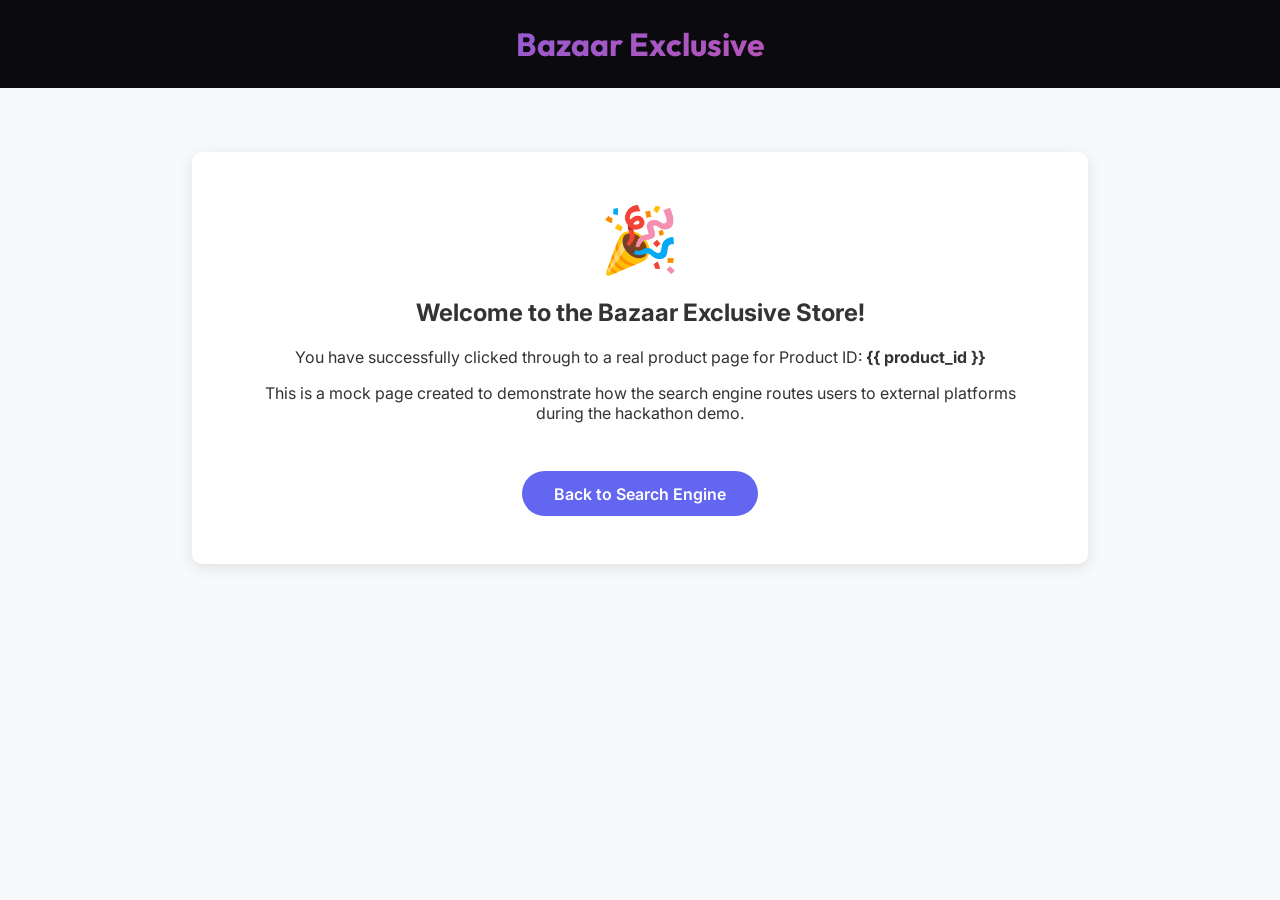
<file: search_engine/templates/search_engine/bazaar_store.html>
<!DOCTYPE html>
<html lang="en">
<head>
    <meta charset="UTF-8">
    <meta name="viewport" content="width=device-width, initial-scale=1.0">
    <title>Bazaar Exclusive Store</title>
    <link href="https://fonts.googleapis.com/css2?family=Outfit:wght@300;400;600;800&family=Inter:wght@400;500;700&display=swap" rel="stylesheet">
    <style>
        body {
            background-color: #f8f9fa;
            color: #333;
            font-family: 'Inter', sans-serif;
            margin: 0;
            padding: 0;
        }
        .header {
            background-color: #0a0a0f;
            color: white;
            padding: 1.5rem 2rem;
            text-align: center;
        }
        .header h1 {
            font-family: 'Outfit', sans-serif;
            margin: 0;
            font-size: 2rem;
            background: linear-gradient(135deg, #6366f1, #ec4899);
            -webkit-background-clip: text;
            -webkit-text-fill-color: transparent;
        }
        .container {
            max-width: 800px;
            margin: 4rem auto;
            background: white;
            padding: 3rem;
            border-radius: 10px;
            box-shadow: 0 4px 15px rgba(0,0,0,0.1);
            text-align: center;
        }
        .success-icon {
            font-size: 4rem;
            margin-bottom: 1rem;
        }
        .btn {
            display: inline-block;
            margin-top: 2rem;
            padding: 0.8rem 2rem;
            background: #6366f1;
            color: white;
            text-decoration: none;
            border-radius: 50px;
            font-weight: 600;
            transition: 0.3s;
        }
        .btn:hover {
            background: #4f46e5;
        }
    </style>
</head>
<body>
    <header class="header">
        <h1>Bazaar<span> Exclusive</span></h1>
    </header>

    <div class="container">
        <div class="success-icon">🎉</div>
        <h2>Welcome to the Bazaar Exclusive Store!</h2>
        <p>You have successfully clicked through to a real product page for Product ID: <strong>{{ product_id }}</strong></p>
        <p>This is a mock page created to demonstrate how the search engine routes users to external platforms during the hackathon demo.</p>
        
        <a href="/" class="btn">Back to Search Engine</a>
    </div>
</body>
</html>
</file>
